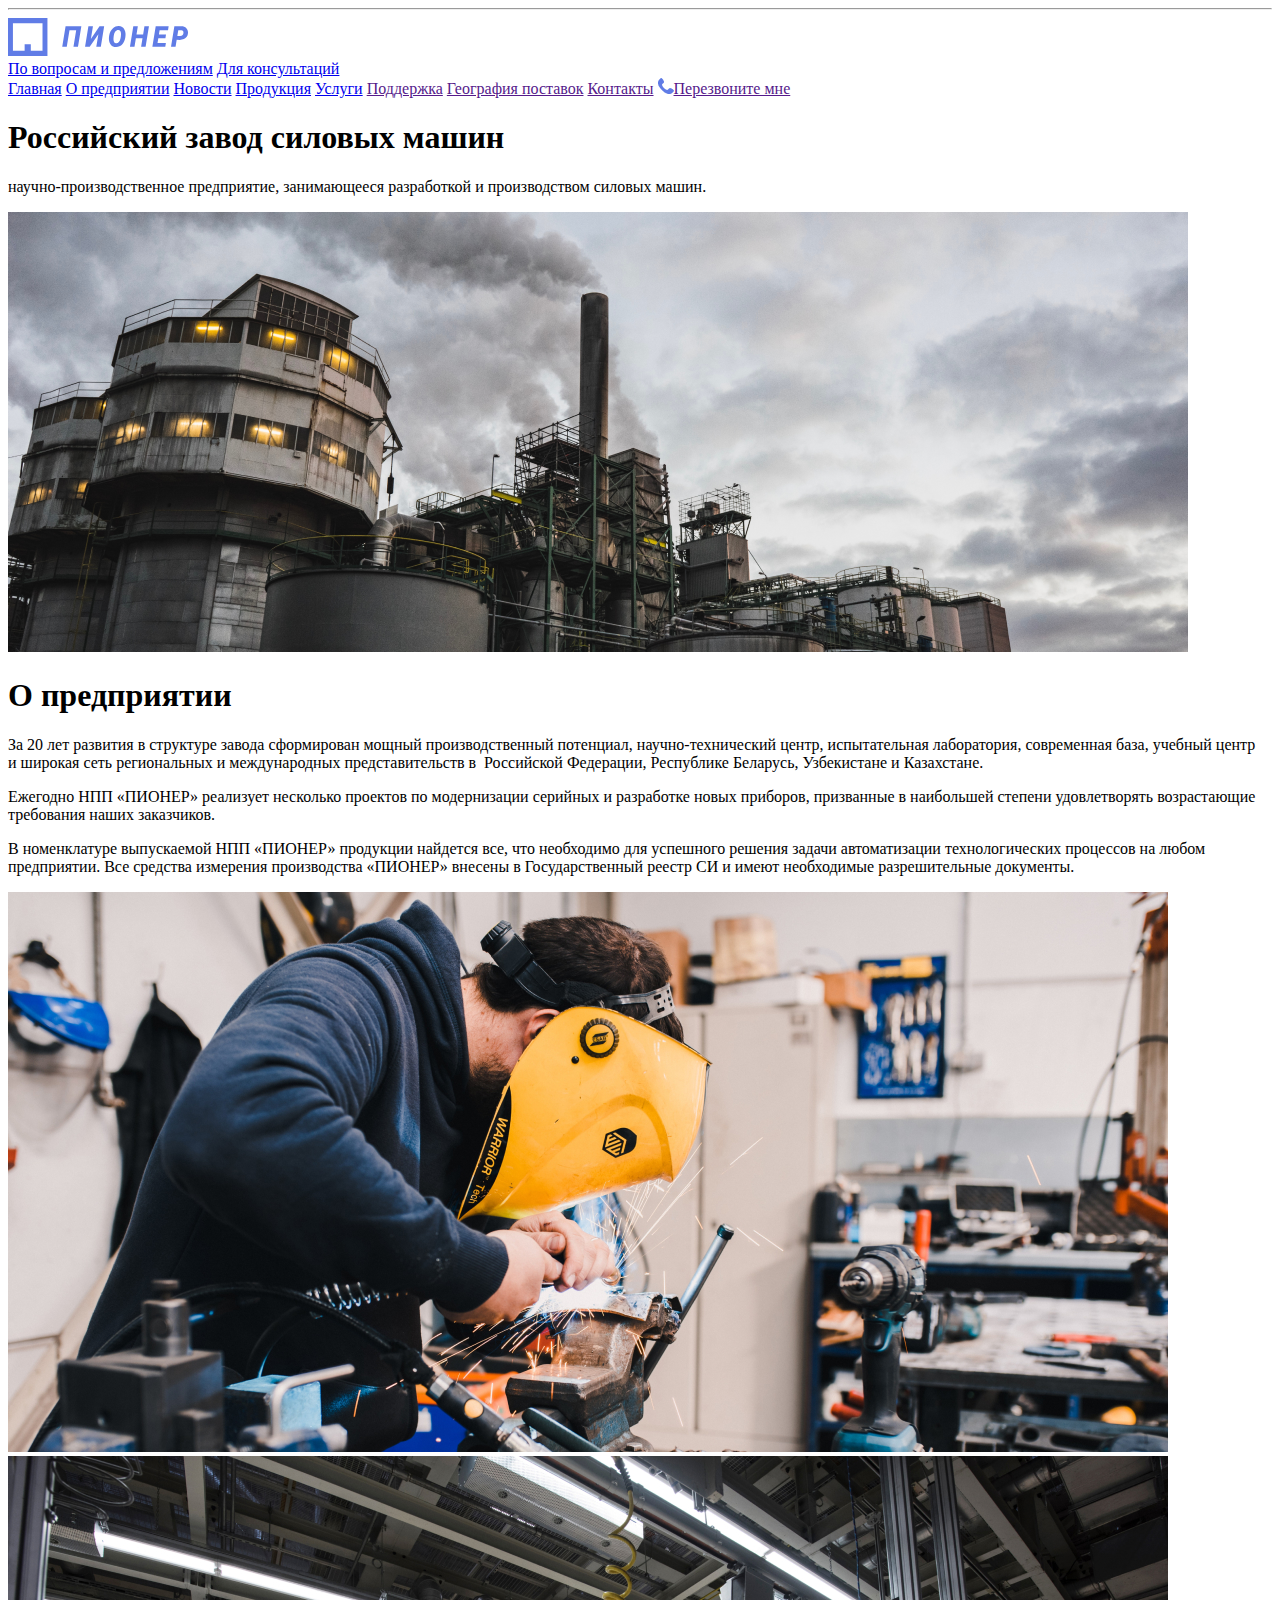
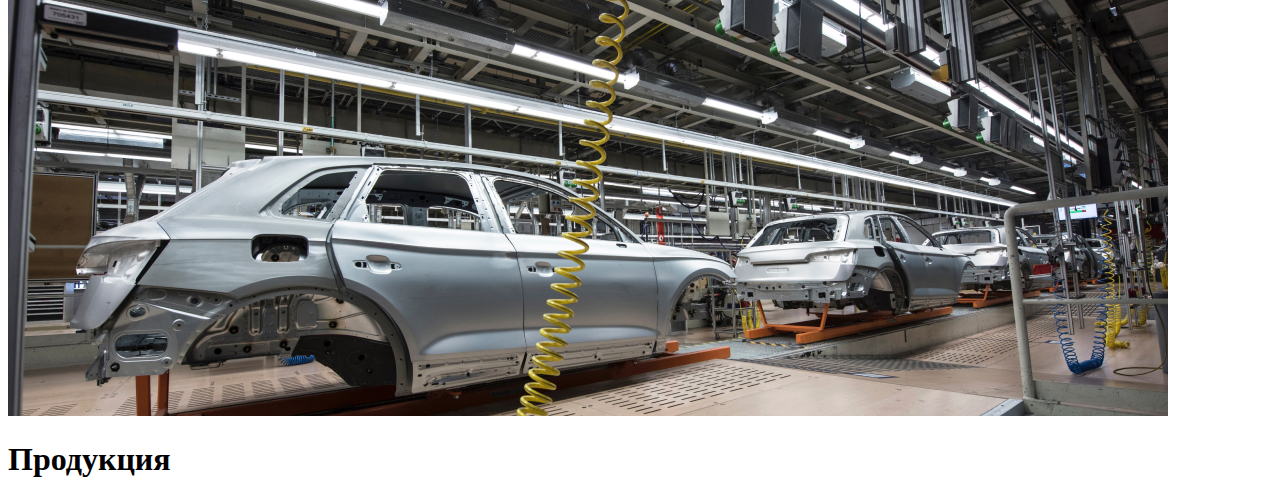
<file: img/index.htm>
<!DOCTYPE html>
<html lang="en">
<head>
    <meta charset="UTF-8">
    <meta name="viewport" content="width=device-width, initial-scale=1.0">
    <title>Document</title>
</head>
<body>
    <header id="navbar">
        <div class="container">
         <div class="navbar">
            <hr>
            <img src="./logo (3).svg" alt="">
         <div>
            
              <a href="#">По вопросам и предложениям</a>
              <a href="#">Для консультаций</a>
            
            
            
            
            <nav>
                <a href="#">Главная</a>
                <a href="#">О предприятии</a>
                <a href="#">Новости</a>
                <a href="#">Продукция</a>
                <a href="#">Услуги</a>
                <a href="">Поддержка</a>
                <a href="">География поставок</a>
                <a href="">Контакты</a>
                <a href=""><img src="./Vector (3).png" alt="">Перезвоните мне</a>
             </nav>

             <div class="about text">
                <h1>Российский завод силовых машин</h1>
                <p>научно-производственное предприятие, занимающееся разработкой и производством силовых машин.</p>
                <img src="./ehud-neuhaus-wW5854gAm1c-unsplash 1.png" alt="">
                
                <div>
                    <h1>О предприятии</h1>
                    <p>За 20 лет развития в структуре завода сформирован мощный производственный потенциал, научно-технический центр,
                         испытательная лаборатория, современная база, учебный центр и широкая сеть региональных и международных представительств в 
                         Российской Федерации, Республике Беларусь, Узбекистане и Казахстане.</p>
                        </div>
                        <p>Ежегодно НПП «ПИОНЕР» реализует несколько проектов по модернизации серийных и разработке новых приборов, призванные в наибольшей степени удовлетворять возрастающие требования наших заказчиков.</p>
                        <div class="pioner">
                            <p>В номенклатуре выпускаемой НПП «ПИОНЕР» продукции найдется все, что необходимо для успешного решения задачи автоматизации технологических процессов на любом предприятии. 
                                Все средства измерения производства «ПИОНЕР» внесены в Государственный реестр СИ и имеют необходимые разрешительные документы.</p>
                           <img src="./aurelien-romain-DB_q6rPFnBM-unsplash 1.jpg" alt="">
                           <img src="./carlos-aranda-QMjCzOGeglA-unsplash 1.jpg" alt="">  
                           <h1>Продукция</h1>   

       

         </div>   
        </div>
    </header>
    
</body>
</html>
</file>
